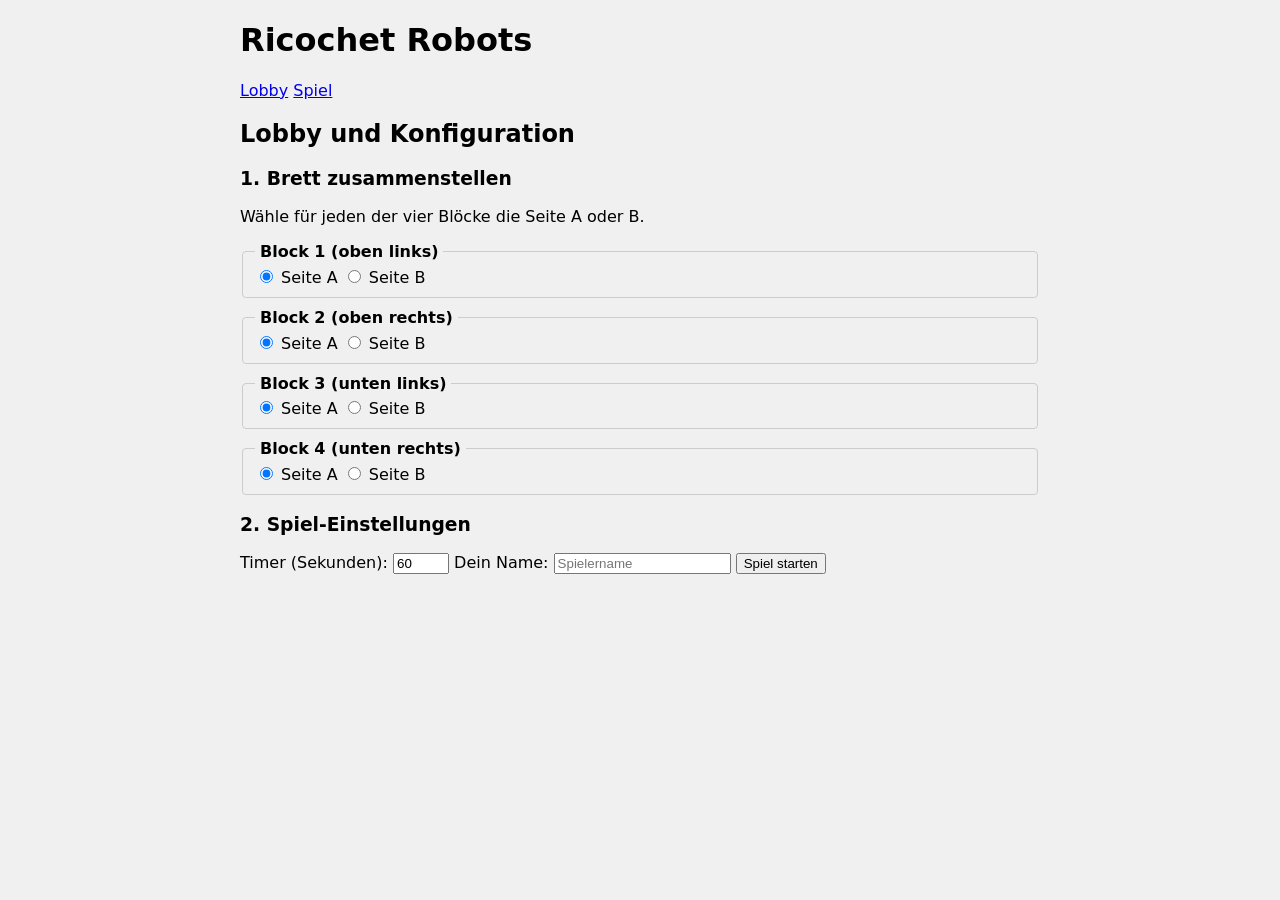
<file: Frontend/index.html>
<!doctype html>
<html lang="de">
  <head>
    <meta charset="utf-8">
    <title>Ricochet Robots – Frontend Prototyp</title>
    <meta name="viewport" content="width=device-width, initial-scale=1">
    <link rel="stylesheet" href="styles.css">
  </head>
  <body>
    <header>
      <h1>Ricochet Robots</h1>
      <nav>
        <a href="#lobby">Lobby</a>
        <a href="#game">Spiel</a>
      </nav>
    </header>

    <main>
      <section id="lobby-view" aria-label="Lobby">
        <h2>Lobby und Konfiguration</h2>

        <form id="board-config-form"> <!-- umschließt Eingabefelder die zusammengehören und gemeinsam gesendet werden sollen -->
          <h3>1. Brett zusammenstellen</h3>
          <p>Wähle für jeden der vier Blöcke die Seite A oder B.</p>
          
          <fieldset>
            <legend>Block 1 (oben links)</legend>
            <label><input type="radio" name="block1_side" value="A" checked> Seite A</label>
            <label><input type="radio" name="block1_side" value="B"> Seite B</label>
          </fieldset>
          <fieldset>
            <legend>Block 2 (oben rechts)</legend>
            <label><input type="radio" name="block2_side" value="A" checked> Seite A</label>
            <label><input type="radio" name="block2_side" value="B"> Seite B</label>
          </fieldset>
          <fieldset>
            <legend>Block 3 (unten links)</legend>
            <label><input type="radio" name="block3_side" value="A" checked> Seite A</label>
            <label><input type="radio" name="block3_side" value="B"> Seite B</label>
          </fieldset>
          <fieldset>
            <legend>Block 4 (unten rechts)</legend>
            <label><input type="radio" name="block4_side" value="A" checked> Seite A</label>
            <label><input type="radio" name="block4_side" value="B"> Seite B</label>
          </fieldset>

          <h3>2. Spiel-Einstellungen</h3>
          <label>
            Timer (Sekunden):
            <input name="timer" type="number" min="10" max="300" value="60">
          </label>
          <label>
            Dein Name:
            <input name="playerName" type="text" placeholder="Spielername" required>
          </label>

          <button type="submit">Spiel starten</button>
        </form>
        <!-- Ende der Änderungen -->

        <p id="lobby-msg"></p>
      </section>

      <!-- Die Spiel-Ansicht bleibt unverändert -->
      <section id="game-view" aria-label="Spiel" hidden>
        <h2>Aktuelle Runde</h2>
        <div id="status">
          <span id="board-name">Individuelles Brett</span> ·
          <span>Ziel: <span id="target-label">Rot</span></span> ·
          <span>Restzeit: <span id="timer-label">–</span></span>
        </div>
        <div id="board" aria-label="Spielfeld"></div>
        <p>Bewege den Roboter mit den Pfeiltasten. Er rutscht bis zum Hindernis.</p>
      </section>
    </main>

    <!-- Die Skript-Einbindung -->
    <script src="js/quadrantData.js"></script>
    <script src="js/app.js" defer></script>
  </body>
</html>
</file>
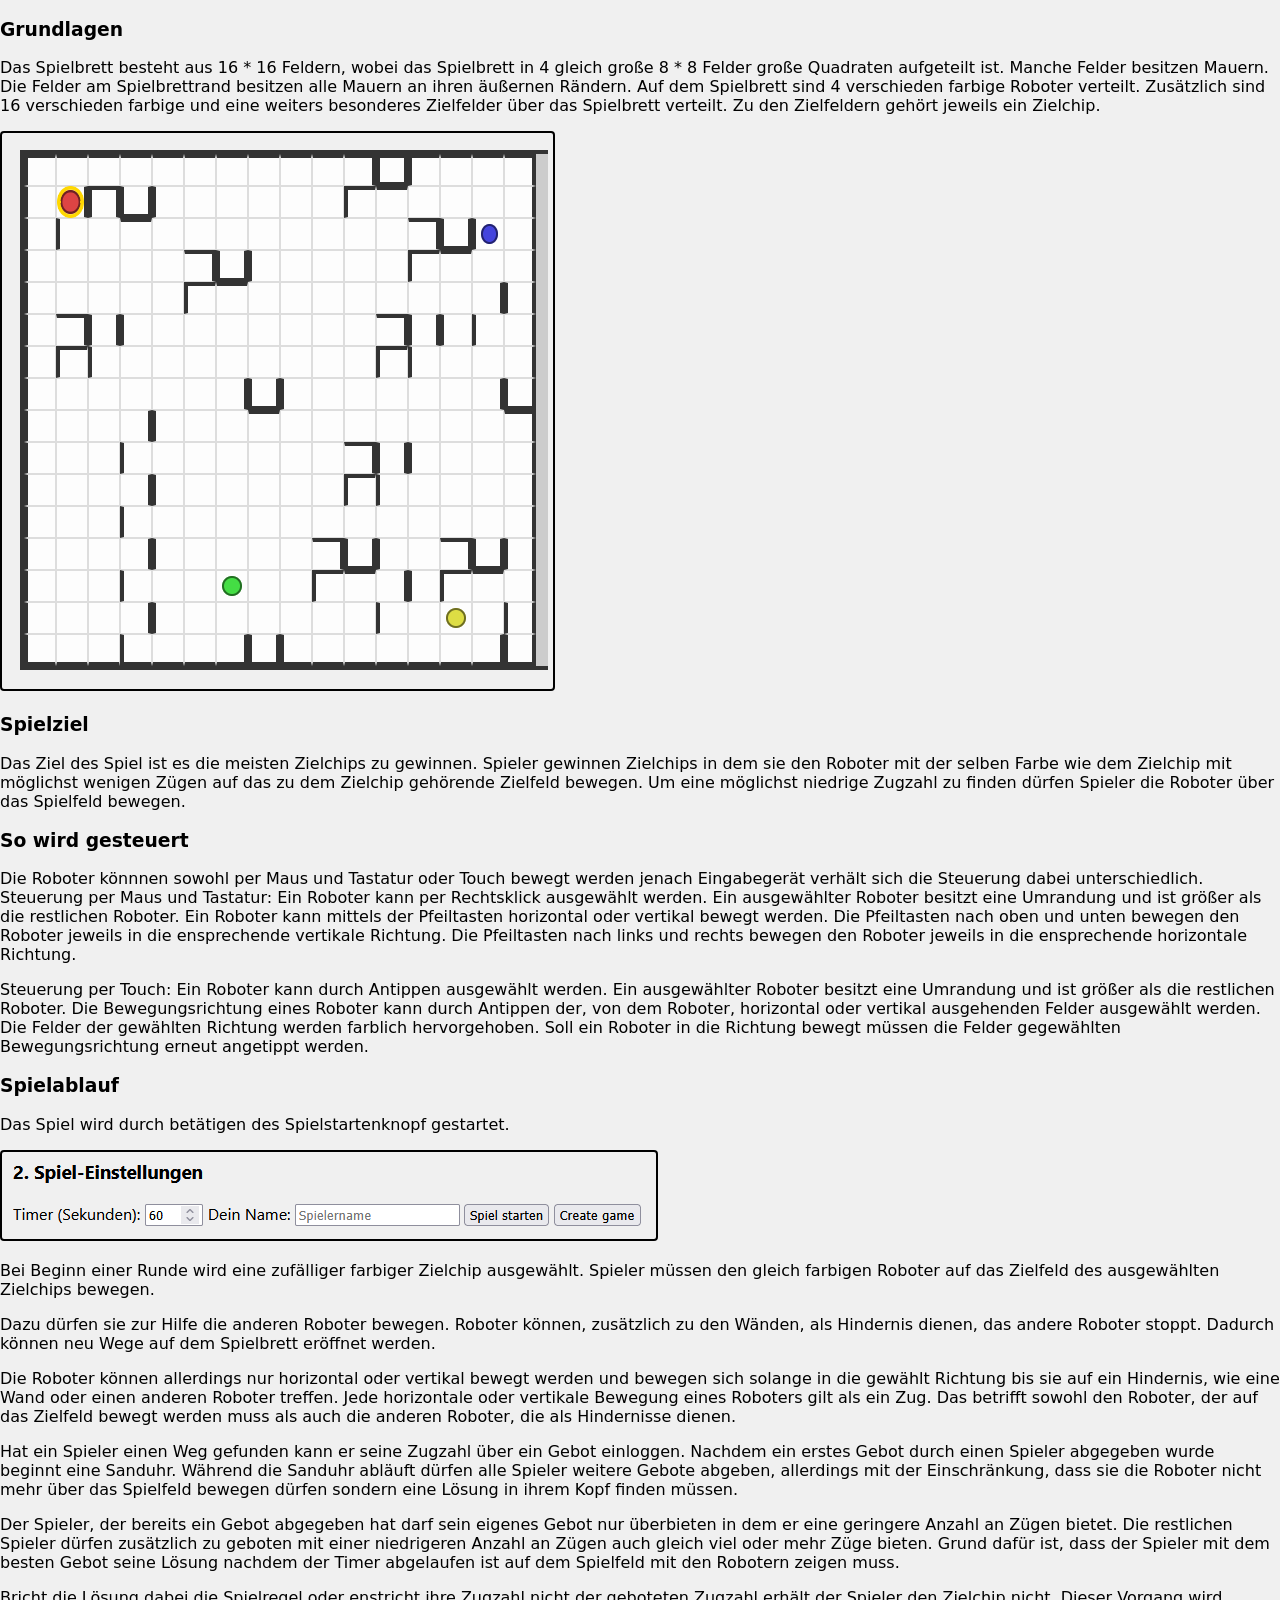
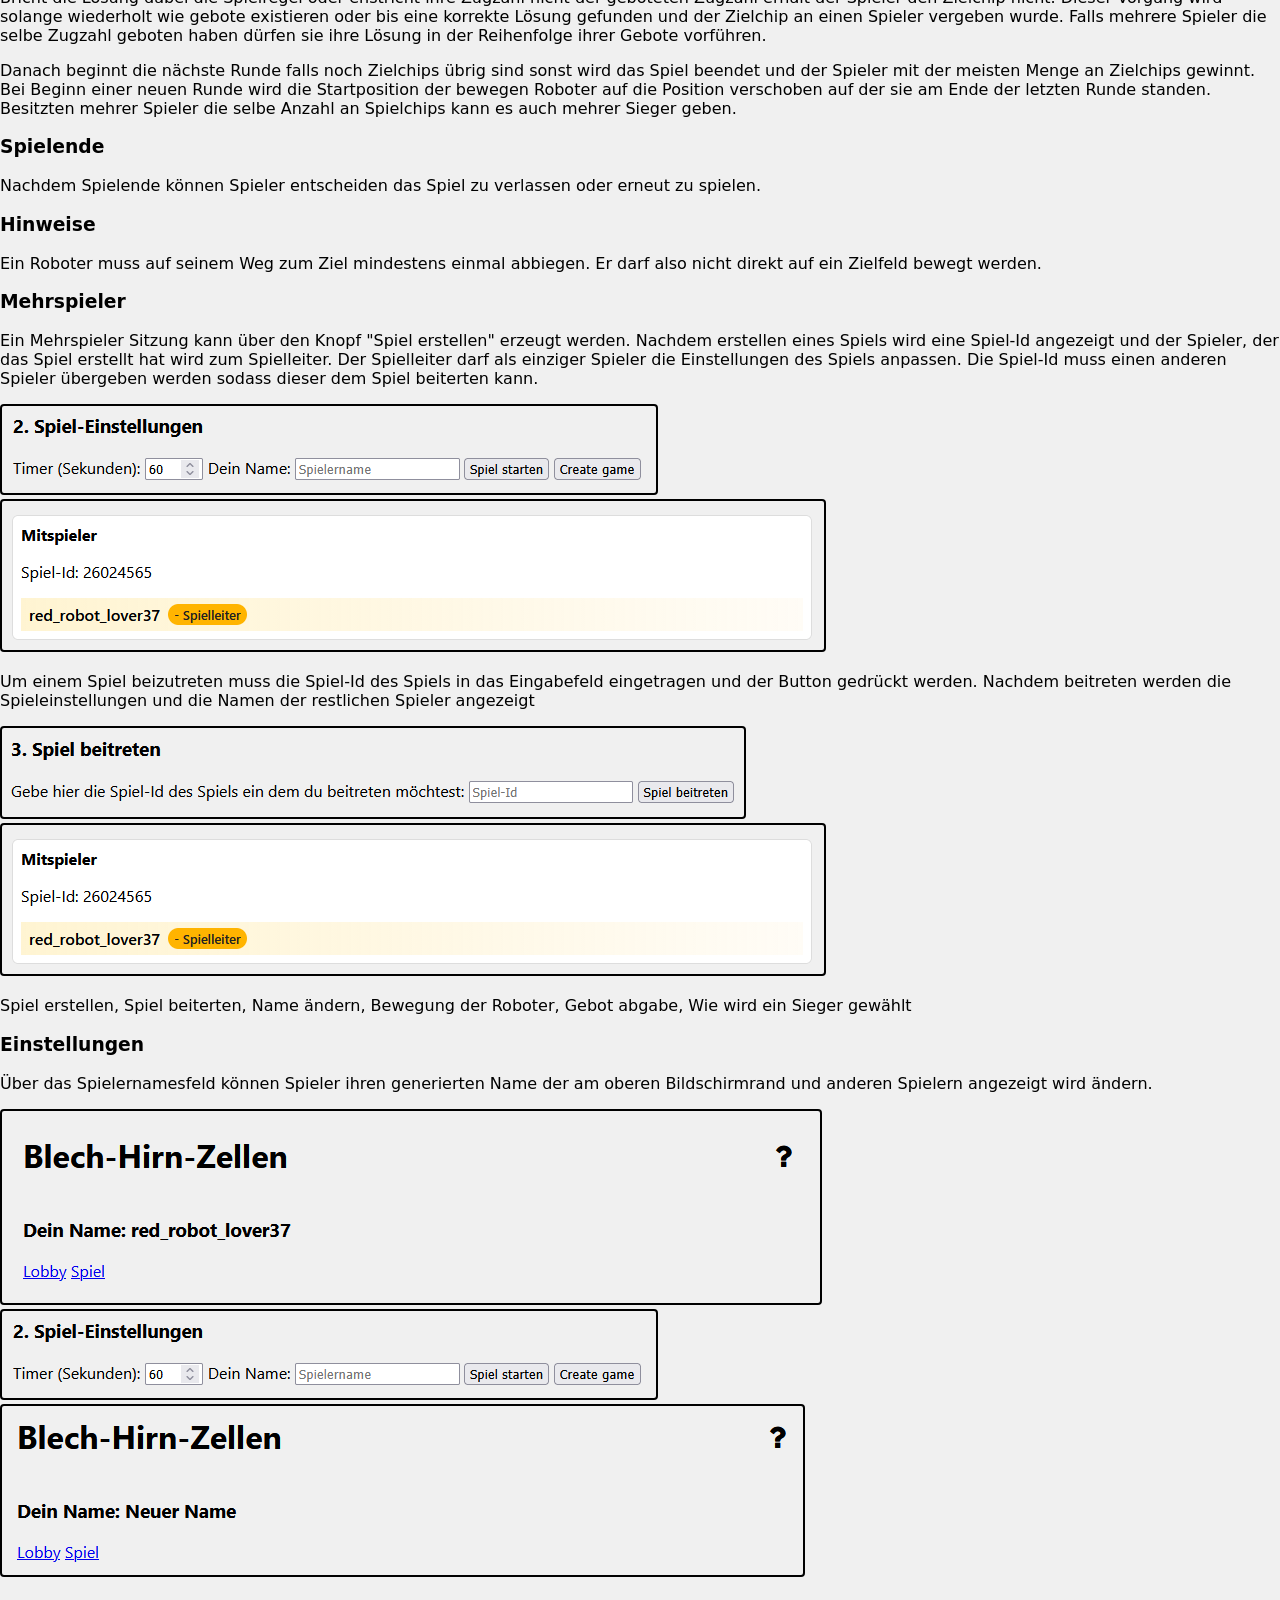
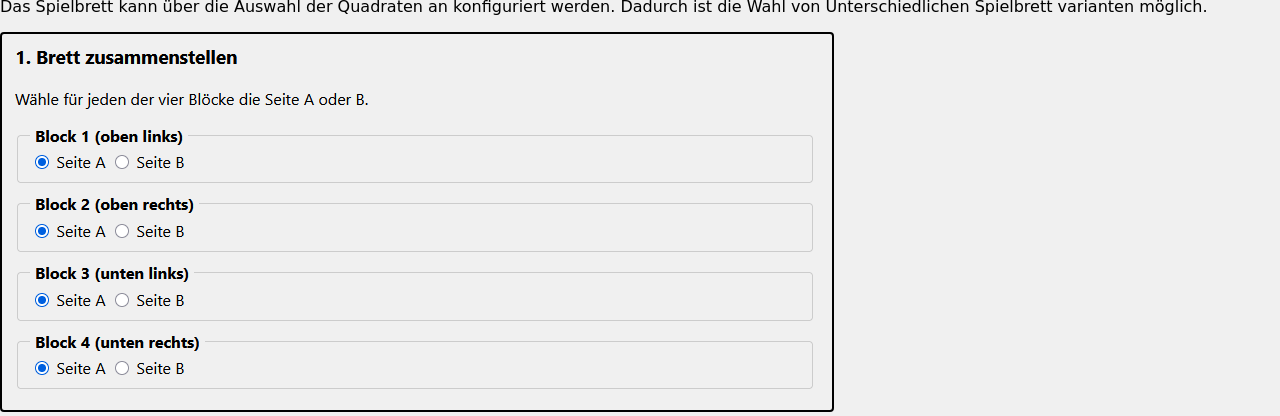
<file: Frontend/nginx/static/guide.html>
<!doctype html>
<html lang="de">
    <head>
        <meta charset="utf-8">
        <title>Game Guide</title>
        <meta name="viewport" content="width=device-width, initial-scale=1">
        <link rel="stylesheet" href="styles.css">
    </head>
    <body class="guide-body">
        <h3>Grundlagen</h3>
        <p>
            Das Spielbrett besteht aus 16 * 16 Feldern, wobei das Spielbrett in 4 gleich große 8 * 8 Felder große Quadraten aufgeteilt ist.
            Manche Felder besitzen Mauern.
            Die Felder am Spielbrettrand besitzen alle Mauern an ihren äußernen Rändern.
            Auf dem Spielbrett sind 4 verschieden farbige Roboter verteilt.
            Zusätzlich sind 16 verschieden farbige und eine weiters besonderes Zielfelder über das Spielbrett verteilt.
            Zu den Zielfeldern gehört jeweils ein Zielchip.
        </p>
        <img src="images/board.png" alt="Das Spielbrett während einer Runde">
        
        <h3>Spielziel</h3>
        <p>
            Das Ziel des Spiel ist es die meisten Zielchips zu gewinnen. 
            Spieler gewinnen Zielchips in dem sie den Roboter mit der selben Farbe wie dem Zielchip mit möglichst wenigen Zügen auf das zu dem Zielchip gehörende Zielfeld bewegen.
            Um eine möglichst niedrige Zugzahl zu finden dürfen Spieler die Roboter über das Spielfeld bewegen. 
        </p>
        
        <h3>So wird gesteuert</h3>
        <p>
            Die Roboter könnnen sowohl per Maus und Tastatur oder Touch bewegt werden jenach Eingabegerät verhält sich die Steuerung dabei unterschiedlich.
    
            Steuerung per Maus und Tastatur:
            Ein Roboter kann per Rechtsklick ausgewählt werden.
            Ein ausgewählter Roboter besitzt eine Umrandung und ist größer als die restlichen Roboter.

            Ein Roboter kann mittels der Pfeiltasten horizontal oder vertikal bewegt werden.
            Die Pfeiltasten nach oben und unten bewegen den Roboter jeweils in die ensprechende vertikale Richtung.
            Die Pfeiltasten nach links und rechts bewegen den Roboter jeweils in die ensprechende horizontale Richtung.
        </p>
        <!-- <img src="images/board.png" alt="Maus klick auf Roboter Pfeiltasten und deren zugehörige Bewegung (GIF?)"> -->
        
        <p>
            Steuerung per Touch:
            Ein Roboter kann durch Antippen ausgewählt werden.
            Ein ausgewählter Roboter besitzt eine Umrandung und ist größer als die restlichen Roboter.
            
            Die Bewegungsrichtung eines Roboter kann durch Antippen der, von dem Roboter, horizontal oder vertikal ausgehenden Felder ausgewählt werden.
            Die Felder der gewählten Richtung werden farblich hervorgehoben.
            Soll ein Roboter in die Richtung bewegt müssen die Felder gegewählten Bewegungsrichtung erneut angetippt werden.
        </p>
        <!-- <img src="images/board.png" alt="Touch klick auf Roboter Touch in Bewegungsrichtung (GIF?)"> -->

        <h3>Spielablauf</h3>
        <p>
            Das Spiel wird durch betätigen des Spielstartenknopf gestartet.
        </p>
        <img src="images/create-game.png" alt="Startknopf">
        <p>
            Bei Beginn einer Runde wird eine zufälliger farbiger Zielchip ausgewählt.
            Spieler müssen den gleich farbigen Roboter auf das Zielfeld des ausgewählten Zielchips bewegen.
        </p>
        <!-- <img src="images/board.png" alt="Spielfeld zu Spielbeginn"> -->
        
        <p>
            Dazu dürfen sie zur Hilfe die anderen Roboter bewegen.
            Roboter können, zusätzlich zu den Wänden, als Hindernis dienen, das andere Roboter stoppt.
            Dadurch können neu Wege auf dem Spielbrett eröffnet werden.
        </p>
        <!-- <img src="images/board.png" alt="Roboter der als Hindernis dient"> -->
        
        <p>
            Die Roboter können allerdings nur horizontal oder vertikal bewegt werden und bewegen sich solange in die gewählt Richtung bis sie auf ein Hindernis, wie eine Wand oder einen anderen Roboter treffen.
            Jede horizontale oder vertikale Bewegung eines Roboters gilt als ein Zug.
            Das betrifft sowohl den Roboter, der auf das Zielfeld bewegt werden muss als auch die anderen Roboter, die als Hindernisse dienen.
        </p>
        <!-- <img src="images/board.png" alt="Roboter bewegung mit Zugzahlen"> -->
        
        <p>
            Hat ein Spieler einen Weg gefunden kann er seine Zugzahl über ein Gebot einloggen. 
            Nachdem ein erstes Gebot durch einen Spieler abgegeben wurde beginnt eine Sanduhr.
            Während die Sanduhr abläuft dürfen alle Spieler weitere Gebote abgeben, allerdings mit der Einschränkung, dass sie die Roboter nicht mehr über das Spielfeld bewegen dürfen sondern eine Lösung in ihrem Kopf finden müssen.
        </p>
        <!-- <img src="images/board.png" alt="Gebots elemente und Sanduhr"> -->
        
        <p>
            Der Spieler, der bereits ein Gebot abgegeben hat darf sein eigenes Gebot nur überbieten in dem er eine geringere Anzahl an Zügen bietet. 
            Die restlichen Spieler dürfen zusätzlich zu geboten mit einer niedrigeren Anzahl an Zügen auch gleich viel oder mehr Züge bieten.
            Grund dafür ist, dass der Spieler mit dem besten Gebot seine Lösung nachdem der Timer abgelaufen ist auf dem Spielfeld mit den Robotern zeigen muss.
        </p>
        
        <p>
            Bricht die Lösung dabei die Spielregel oder enstricht ihre Zugzahl nicht der geboteten Zugzahl erhält der Spieler den Zielchip nicht.
            Dieser Vorgang wird solange wiederholt wie gebote existieren oder bis eine korrekte Lösung gefunden und der Zielchip an einen Spieler vergeben wurde.
            Falls mehrere Spieler die selbe Zugzahl geboten haben dürfen sie ihre Lösung in der Reihenfolge ihrer Gebote vorführen.
        </p>
        <!-- <img src="images/board.png" alt="Lösung zeigen und Gewinner festgelegt und keine Gewinner des Zielchips"> -->
        
        <p>
            Danach beginnt die nächste Runde falls noch Zielchips übrig sind sonst wird das Spiel beendet und der Spieler mit der meisten Menge an Zielchips gewinnt.
            Bei Beginn einer neuen Runde wird die Startposition der bewegen Roboter auf die Position verschoben auf der sie am Ende der letzten Runde standen.
            Besitzten mehrer Spieler die selbe Anzahl an Spielchips kann es auch mehrer Sieger geben. 
        </p>

        <h3>Spielende</h3>
        <p>
            Nachdem Spielende können Spieler entscheiden das Spiel zu verlassen oder erneut zu spielen.
        </p>
        <!-- <img src="images/board.png" alt="Spielende Bildschirm"> -->
        
        <H3>Hinweise</H3>
        <p>
            Ein Roboter muss auf seinem Weg zum Ziel mindestens einmal abbiegen. 
            Er darf also nicht direkt auf ein Zielfeld bewegt werden.
        </p>
        <!-- <img src="images/board.png" alt="Roboter der dirket auf Ziel bewegt X Roboter der einmal um die Ecke bewegt GUT"> -->
        
        <h3>Mehrspieler</h3>
        <p>
            Ein Mehrspieler Sitzung kann über den Knopf "Spiel erstellen" erzeugt werden.
            Nachdem erstellen eines Spiels wird eine Spiel-Id angezeigt und der Spieler, der das Spiel erstellt hat wird zum Spielleiter.
            Der Spielleiter darf als einziger Spieler die Einstellungen des Spiels anpassen.
            Die Spiel-Id muss einen anderen Spieler übergeben werden sodass dieser dem Spiel beiterten kann.
        </p>
        <img src="images/create-game.png" alt="'Spiel erstellen'-Knopf und Spiel-Id">
        <img src="images/player-list.png" alt="Spielerliste">
        
        <p>
            Um einem Spiel beizutreten muss die Spiel-Id des Spiels in das Eingabefeld eingetragen und der Button gedrückt werden.
            Nachdem beitreten werden die Spieleinstellungen und die Namen der restlichen Spieler angezeigt
        </p>
        <img src="images/join-game.png" alt="'Spiel beitreten'-Feld">
        <img src="images/player-list.png" alt="Spielerliste">
        
        <p>Spiel erstellen, Spiel beiterten, Name ändern, Bewegung der Roboter, Gebot abgabe, Wie wird ein Sieger gewählt</p>
        <h3>Einstellungen</h3>
        <p>
            Über das Spielernamesfeld können Spieler ihren generierten Name der am oberen Bildschirmrand und anderen Spielern angezeigt wird ändern.
        </p>
        <img src="images/name.png" alt="Spielernamenfeld">
        <img src="images/create-game.png" alt="Spielername Eingabefeld">
        <img src="images/name-after-change.png" alt="Spielnamenanzeige nach Änderung">
        
        <p>
            Das Spielbrett kann über die Auswahl der Quadraten an konfiguriert werden.
            Dadurch ist die Wahl von Unterschiedlichen Spielbrett varianten möglich.
        </p>
        <img src="images/quadrants.png" alt="Spielbrett Radiobuttons">
    </body>
</html>
</file>
<file: Frontend/styles.css>
/* Globale Variablen für einfache Anpassungen */
:root {
  --cells: 16;
  --cell-size: 32px; /* Passe dies an, um das Brett größer/kleiner zu machen */
  --wall-thickness: 4px;
  --wall-color: #333;
}

body {
  font-family: system-ui, -apple-system, BlinkMacSystemFont, 'Segoe UI', Roboto, Oxygen, Ubuntu, Cantarell, 'Open Sans', 'Helvetica Neue', sans-serif;
  margin: 16px;
  background-color: #f0f0f0;
}

header, main {
  max-width: 800px;
  margin: 0 auto;
}

/* Das Spielfeld als Grid-Container */
#board {
  display: grid;
  grid-template-columns: repeat(var(--cells), var(--cell-size));
  grid-template-rows: repeat(var(--cells), var(--cell-size));
  /* Wir entfernen den `gap`, da die Ränder jetzt die Linien bilden */
  background: #ccc;
  border: var(--wall-thickness) solid var(--wall-color); /* Ein äußerer Rahmen für das Brett */
}

/* Jede einzelne Zelle im Grid */
.cell {
  width: var(--cell-size);
  height: var(--cell-size);
  background: #fdfdfd;
  position: relative; /* Wichtig für die Positionierung des Roboters */
  
  /* SEHR WICHTIG: Verhindert, dass die Ränder die Zelle vergrößern und das Layout kaputt machen */
  box-sizing: border-box;
  border: 1px solid #ddd; /* damit leere zellen linien haben */
}

/* --- NEU: Regeln zum Zeichnen der Wände --- */
/* Wir verwenden die Ränder (border) der Zellen, um die Wände darzustellen */
.cell.wall-north {
  border-top: var(--wall-thickness) solid var(--wall-color);
}
.cell.wall-east {
  border-right: var(--wall-thickness) solid var(--wall-color);
}
.cell.wall-south {
  border-bottom: var(--wall-thickness) solid var(--wall-color);
}
.cell.wall-west {
  border-left: var(--wall-thickness) solid var(--wall-color);
}
/* --- Ende der neuen Regeln --- */


/* Die Roboter-Darstellung (unverändert) */
/* --- NEU: Regeln für jeden einzelnen Roboter --- */
.cell.robot-red::after {
  background-color: #d44;
}
.cell.robot-blue::after {
  background-color: #44d;
}
.cell.robot-green::after {
  background-color: #4d4;
}
.cell.robot-yellow::after {
  background-color: #dd4;
}

/* Basis-Styling für alle Roboter (ersetzt die alte .robot-Regel) */
[class*="robot-"]::after {
  content: "";
  position: absolute;
  inset: 5px;
  border-radius: 50%;
  box-shadow: 0 0 0 2px rgba(0,0,0,0.5) inset;
  transition: transform 0.1s ease-out; /* Kleine Animation */
}

/* NEU: Visuelles Feedback für den ausgewählten Roboter */
.cell.selected::after {
  transform: scale(1.2);
  outline: 3px solid gold;
}

/* Die restlichen UI-Elemente (unverändert) */
#status { 
  margin: 12px 0;
  font-size: 1.1em;
  background-color: #fff;
  padding: 8px;
  border-radius: 4px;
}
section[hidden] { 
  display: none; 
}

/* Styling für das Konfigurations-Formular */
#board-config-form fieldset {
  border: 1px solid #ccc;
  border-radius: 4px;
  margin-bottom: 10px;
}
#board-config-form legend {
  font-weight: bold;
  padding: 0 5px;
}
</file>
<file: Frontend/nginx/static/styles.css>
/* Globale Variablen für einfache Anpassungen */
:root {
  --cells: 16;
  --cell-size: 32px; /* Passe dies an, um das Brett größer/kleiner zu machen */
  --wall-thickness: 4px;
  --wall-color: #333;
}

body {
  font-family: system-ui, -apple-system, BlinkMacSystemFont, 'Segoe UI', Roboto, Oxygen, Ubuntu, Cantarell, 'Open Sans', 'Helvetica Neue', sans-serif;
  margin: 16px;
  background-color: #f0f0f0;
}

header, main {
  max-width: 800px;
  margin: 0 auto;
}

/* Das Spielfeld als Grid-Container */
#board {
  display: grid;
  grid-template-columns: repeat(var(--cells), var(--cell-size));
  grid-template-rows: repeat(var(--cells), var(--cell-size));
  /* Wir entfernen den `gap`, da die Ränder jetzt die Linien bilden */
  background: #ccc;
  border: var(--wall-thickness) solid var(--wall-color); /* Ein äußerer Rahmen für das Brett */
}

#board-container {
  position: relative;
  display: inline-block;
}

#arrow-canvas {
  position: absolute;
  inset: 0;
  width: 100%;
  height: 100%;
  pointer-events: none;
  overflow: visible;
  z-index: 4;
}

/* Jede einzelne Zelle im Grid */
.cell {
  width: var(--cell-size);
  height: var(--cell-size);
  background: #fdfdfd;
  position: relative; /* Wichtig für die Positionierung des Roboters */
  
  /* SEHR WICHTIG: Verhindert, dass die Ränder die Zelle vergrößern und das Layout kaputt machen */
  box-sizing: border-box;
  border: 1px solid #ddd; /* damit leere zellen linien haben */
}

/* --- Chips (wie in feature/necessary-game-elements) --- */
.chip {
  position: absolute;
  inset: 0;
  display: flex;
  align-items: center;
  justify-content: center;
  font-size: 20px;
  z-index: 1;
}

.chip-red {
  color: #d78f8f;
}

.chip-blue {
  color: #8f9edc;
  text-shadow: 0 0 2px rgba(255, 255, 255, 0.5);
}

.chip-green {
  color: #90c790;
}

.chip-yellow {
  color: #cfc18a;
  text-shadow: 0 0 1px rgba(0, 0, 0, 0.5);
}

.start-marker {
  position: absolute;
  width: 14px;
  height: 14px;
  top: 50%;
  left: 50%;
  transform: translate(-50%, -50%);
  border-radius: 4px;
  border: 2px solid var(--start-marker-color, #7c8798);
  background: color-mix(in srgb, var(--start-marker-color, #7c8798) 18%, white);
  box-shadow: inset 0 0 0 1px rgba(255, 255, 255, 0.45);
  pointer-events: none;
  z-index: 1;
}

/* --- NEU: Regeln zum Zeichnen der Wände --- */
/* Wir verwenden die Ränder (border) der Zellen, um die Wände darzustellen */
.cell.wall-north {
  border-top: var(--wall-thickness) solid var(--wall-color);
}
.cell.wall-east {
  border-right: var(--wall-thickness) solid var(--wall-color);
}
.cell.wall-south {
  border-bottom: var(--wall-thickness) solid var(--wall-color);
}
.cell.wall-west {
  border-left: var(--wall-thickness) solid var(--wall-color);
}
/* --- Ende der neuen Regeln --- */


/* Die Roboter-Darstellung (unverändert) */
/* --- NEU: Regeln für jeden einzelnen Roboter --- */
.cell.robot-red::before {
  color: #c73a3a;
}
.cell.robot-blue::before {
  color: #3c58c7;
}
.cell.robot-green::before {
  color: #3caa54;
}
.cell.robot-yellow::before {
  color: #b89a2d;
}

.cell[class*="robot-"]::before {
  content: "!";
  position: absolute;
  inset: 0;
  display: flex;
  align-items: center;
  justify-content: center;
  font-size: 18px;
  font-weight: 900;
  z-index: 3;
}

/* Basis-Styling für alle Roboter (ersetzt die alte .robot-Regel) */
[class*="robot-"]::after {
  content: "";
  position: absolute;
  inset: 4px;
  border-radius: 50%;
  background: #fff;
  border: 3px solid #1f1f1f;
  box-shadow: 0 1px 2px rgba(0,0,0,0.25);
  transition: transform 0.1s ease-out; /* Kleine Animation */
  z-index: 2;
}

/* NEU: Visuelles Feedback für den ausgewählten Roboter */
.cell.selected::after {
  transform: scale(1.2);
  outline: 3px solid gold;
}

/* Die restlichen UI-Elemente (unverändert) */
#status { 
  margin: 12px 0;
  font-size: 1.1em;
  background-color: #fff;
  padding: 8px;
  border-radius: 4px;
}
section[hidden] { 
  display: none; 
}

/* Styling für das Konfigurations-Formular */
#board-config-form fieldset {
  border: 1px solid #ccc;
  border-radius: 4px;
  margin-bottom: 10px;
}
#board-config-form legend {
  font-weight: bold;
  padding: 0 5px;
}

/* Player list styling */
#player-list {
  margin-top: 12px;
  background: #fff;
  padding: 8px;
  border-radius: 6px;
  border: 1px solid #ddd;
}
#player-list h4 {
  margin: 0 0 6px 0;
}
#player-list-ul {
  list-style: none;
  margin: 0;
  padding: 0;
}
#player-list-ul li {
  padding: 6px 8px;
  border-bottom: 1px solid #f0f0f0;
  display: flex;
  align-items: center;
  gap: 8px;
}
#player-list-ul li:last-child { border-bottom: none; }

/* Game master highlight */
#player-list-ul li.gm {
  background: linear-gradient(90deg, rgba(255,243,205,0.9), rgba(255,250,240,0.6));
  font-weight: 600;
}
.gm-badge {
  background: #ffb400;
  color: #222;
  font-size: 0.8em;
  padding: 2px 6px;
  border-radius: 12px;
}

/* Disabled button styling for create-game */
button.disabled, button[disabled] {
  opacity: 0.6;
  cursor: not-allowed;
  filter: grayscale(30%);
}

.selected-action {
  background: #1f3b73;
  color: #fff;
  border-color: #1f3b73;
}

/* Guide button*/
#container {
  display: grid;
  grid-template-columns: 9fr 1fr;
  align-items: center;
  width: 100%;
}

.guide-btn {
  background-color: transparent;
  border: none;
  color: black;
  padding: 6px 8px;
  font-size: 30px;
  cursor: pointer;
}

.guide-btn:hover {
  color: Grey;
}

/* The Modal (background) */
.modal {
  display: none; /* Hidden by default */
  position: fixed; /* Stay in place */
  z-index: 999; /* Sit on top */
  padding-top: 10px; /* Location of the box */
  left: 0;
  top: 0;
  width: 100%; /* Full width */
  height: 100%; /* Full height */
  overflow: auto; /* Enable scroll if needed */
  background-color: rgb(0,0,0); /* Fallback color */
  background-color: rgba(0,0,0,0.4); /* Black w/ opacity */
  bottom: 10px;
}

/* Modal Content */
.modal-content {
  background-color: #f0f0f0;
  margin: auto;
  padding: 20px;
  border: 1px solid #888;
  width: 80%;
  height: 90%;
}

.event-modal-content {
  width: min(480px, calc(100vw - 32px));
  height: auto;
  text-align: center;
}

#game-event-message {
  white-space: pre-line;
}

.loading-modal-content {
  width: min(420px, calc(100vw - 32px));
  height: auto;
  text-align: center;
  padding: 28px 20px;
}

.loading-spinner {
  width: 44px;
  height: 44px;
  margin: 0 auto 16px;
  border: 4px solid #d8d8d8;
  border-top-color: #3c58c7;
  border-radius: 50%;
  animation: solution-spin 0.9s linear infinite;
}

@keyframes solution-spin {
  from { transform: rotate(0deg); }
  to { transform: rotate(360deg); }
}

/* The Close Button */
.close {
  color: #aaaaaa;
  float: right;
  font-size: 28px;
  font-weight: bold;
}

.close:hover,
.close:focus {
  color: #000;
  text-decoration: none;
  cursor: pointer;
}

/*Guide Display*/
.guide-html-display {
  border: none;
  width: 100%;
  height: inherit;
}

.guide-body {
  margin: unset;
}

img {
  border: 2px solid #000;
  border-radius: 4px;
  padding: 5px;
}

#game-over-view {
  background: #fff;
  border: 1px solid #d8d8d8;
  border-radius: 10px;
  padding: 16px;
}

#game-over-actions {
  display: flex;
  gap: 12px;
  flex-wrap: wrap;
  margin: 12px 0 16px;
}

.results-player-list,
.results-list {
  display: grid;
  gap: 12px;
}

.results-player {
  border: 1px solid #ddd;
  border-radius: 10px;
  padding: 12px;
  background: #fafafa;
}

.results-player.winner {
  border-color: #ffb400;
  background: linear-gradient(135deg, rgba(255, 243, 205, 0.95), rgba(255, 255, 255, 0.95));
}

.results-player-header,
.results-player-title,
.results-chip-row {
  display: flex;
  align-items: center;
  gap: 8px;
  flex-wrap: wrap;
}

.results-player-header {
  justify-content: space-between;
  margin-bottom: 10px;
}

.winner-badge {
  background: #1f3b73;
  color: #fff;
  font-size: 0.8em;
  padding: 2px 8px;
  border-radius: 999px;
}

.results-chip {
  display: inline-flex;
  align-items: center;
  justify-content: center;
  width: 34px;
  height: 34px;
  border-radius: 50%;
  background: #fff;
  border: 1px solid #d9d9d9;
  font-size: 20px;
  box-shadow: inset 0 -2px 0 rgba(0, 0, 0, 0.06);
}

.results-chip-empty,
.results-vote,
.results-chip-count {
  color: #4f4f4f;
}


/* Lobby Mode */
.lobby-mode-select {
  display: grid;
  grid-template-columns: 1fr 1fr;
  gap: 10px;
  margin: 10px 0 14px;
}

.mode-card {
  padding: 14px 12px;
  border: 1px solid #c9c9c9;
  border-radius: 8px;
  background: #fff;
  font-size: 1rem;
  font-weight: 600;
  cursor: pointer;
}

.mode-card:hover {
  background: #f7f7f7;
}

/* Tooltip container */
.tooltip {
  position: relative;
  display: inline-block;
}

/* Tooltip text */
.tooltip .tooltiptext {
  visibility: hidden;
  width: 120px;
  background-color: #555;
  color: #fff;
  text-align: center;
  padding: 5px 0;
  border-radius: 6px;

  /* Position the tooltip text */
  position: absolute;
  z-index: 1;
  bottom: 125%;
  left: 50%;
  margin-left: -60px;

  /* Fade in tooltip */
  opacity: 0;
  transition: opacity 0.3s;
}

/* Tooltip arrow */
.tooltip .tooltiptext::after {
  content: "";
  position: absolute;
  top: 100%;
  left: 50%;
  margin-left: -5px;
  border-width: 5px;
  border-style: solid;
  border-color: #555 transparent transparent transparent;
}
</file>
